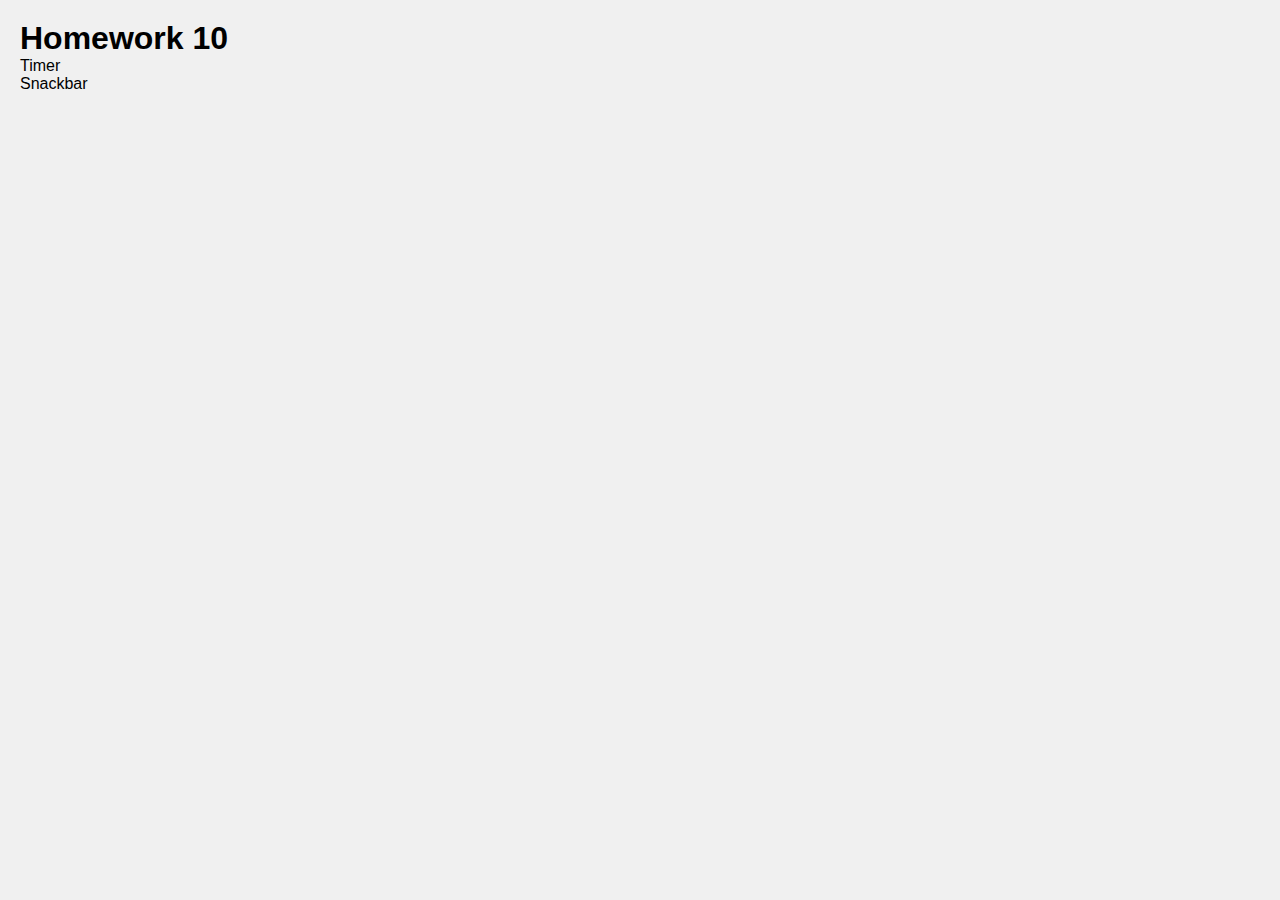
<file: src/index.html>
<!DOCTYPE html>
<html lang="en">

<head>
  <meta charset="UTF-8" />
  <title>Homework 10</title>
  <link rel="stylesheet" href="./css/styles.css" />
</head>

<body>
  <h1> Homework 10</h1>
  <ul>
    <li>
      <a href="./1-timer.html">Timer</a>
    </li>
    <li><a href="./2-snackbar.html">Snackbar</a>
    </li>
  </ul>
</body>

</html>
</file>
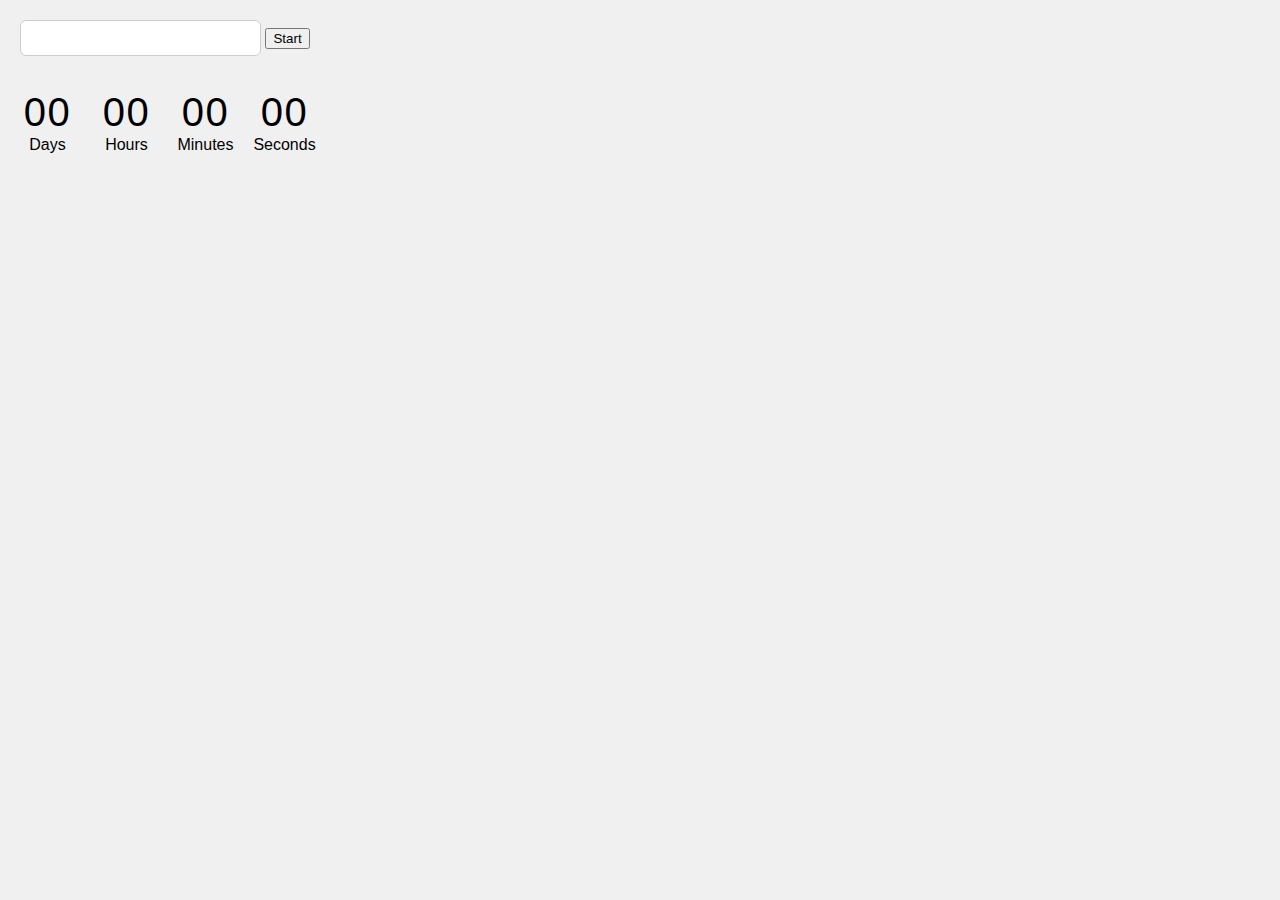
<file: src/1-timer.html>
<!DOCTYPE html>
<html lang="en">

<head>
  <meta charset="UTF-8" />
  <meta name="viewport" content="width=device-width, initial-scale=1.0" />
  <title>Timer</title>
  <link rel="stylesheet" href="./css/styles.css" />
  
</head>

<body>
  <div>
    <input type="text" id="datetime-picker" />
    <button type="button" data-start>Start</button>
  </div>
  <div class="timer">
    <div class="field">
      <span class="value" data-days>00</span>
      <span class="label">Days</span>
    </div>
    <div class="field">
      <span class="value" data-hours>00</span>
      <span class="label">Hours</span>
    </div>
    <div class="field">
      <span class="value" data-minutes>00</span>
      <span class="label">Minutes</span>
    </div>
    <div class="field">
      <span class="value" data-seconds>00</span>
      <span class="label">Seconds</span>
    </div>
  </div>
  <script type="module" src="./js/1-timer.js"></script>
</body>

</html>
</file>
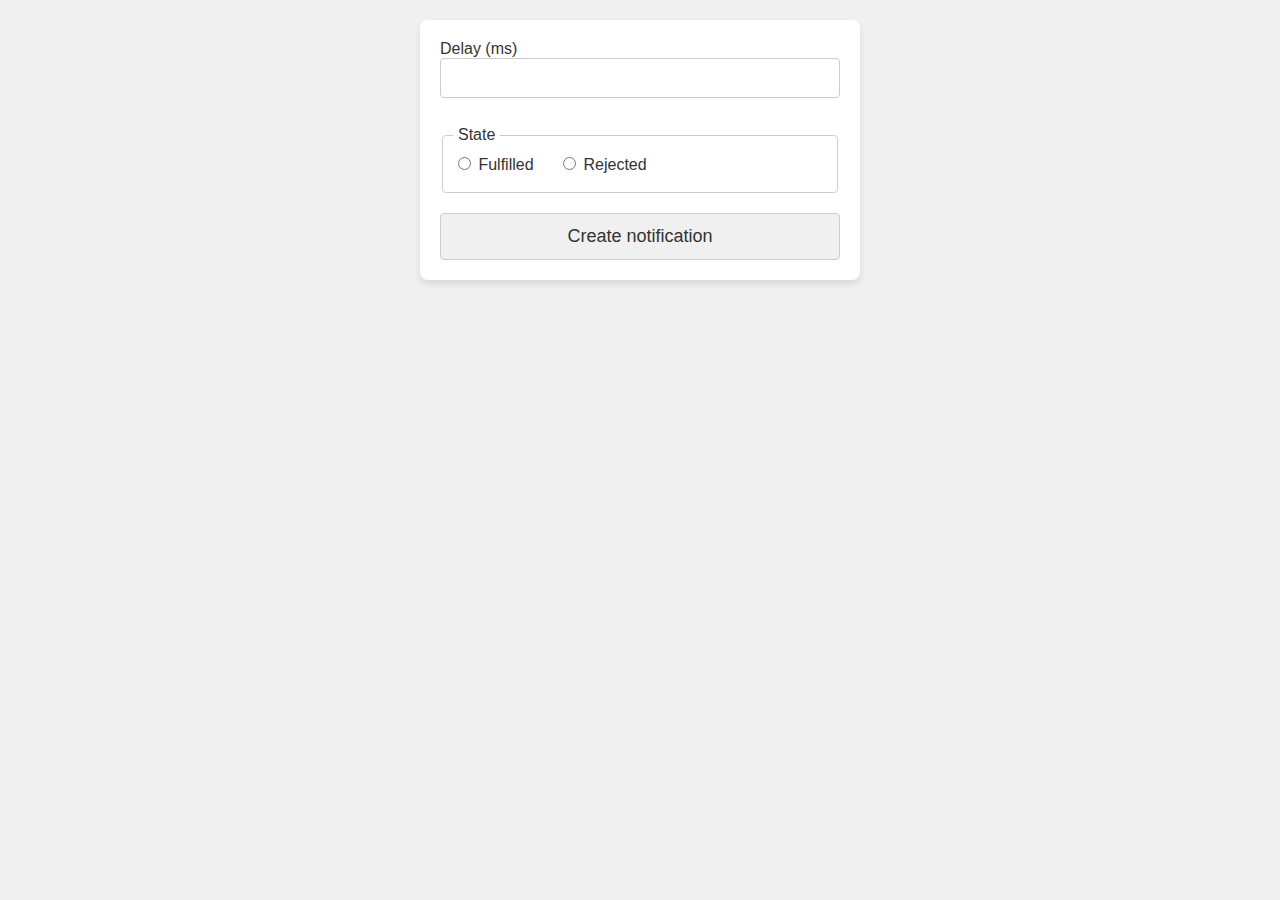
<file: src/2-snackbar.html>
<!DOCTYPE html>
<html lang="en">

<head>
  <meta charset="UTF-8" />
  <title>Promise Generator</title>
  <link rel="stylesheet" href="./css/styles.css" />
</head>

<body>
  <form class="form">
    <label>
      Delay (ms)
      <input type="number" name="delay" required />
    </label>

    <fieldset>
      <legend>State</legend>
      <label>
        <input type="radio" name="state" value="fulfilled" required />
        Fulfilled
      </label>
      <label>
        <input type="radio" name="state" value="rejected" required />
        Rejected
      </label>
    </fieldset>

    <button type="submit">Create notification</button>
  </form>

  <script type="module" src="./js/2-snackbar.js"></script>
</body>

</html>
</file>
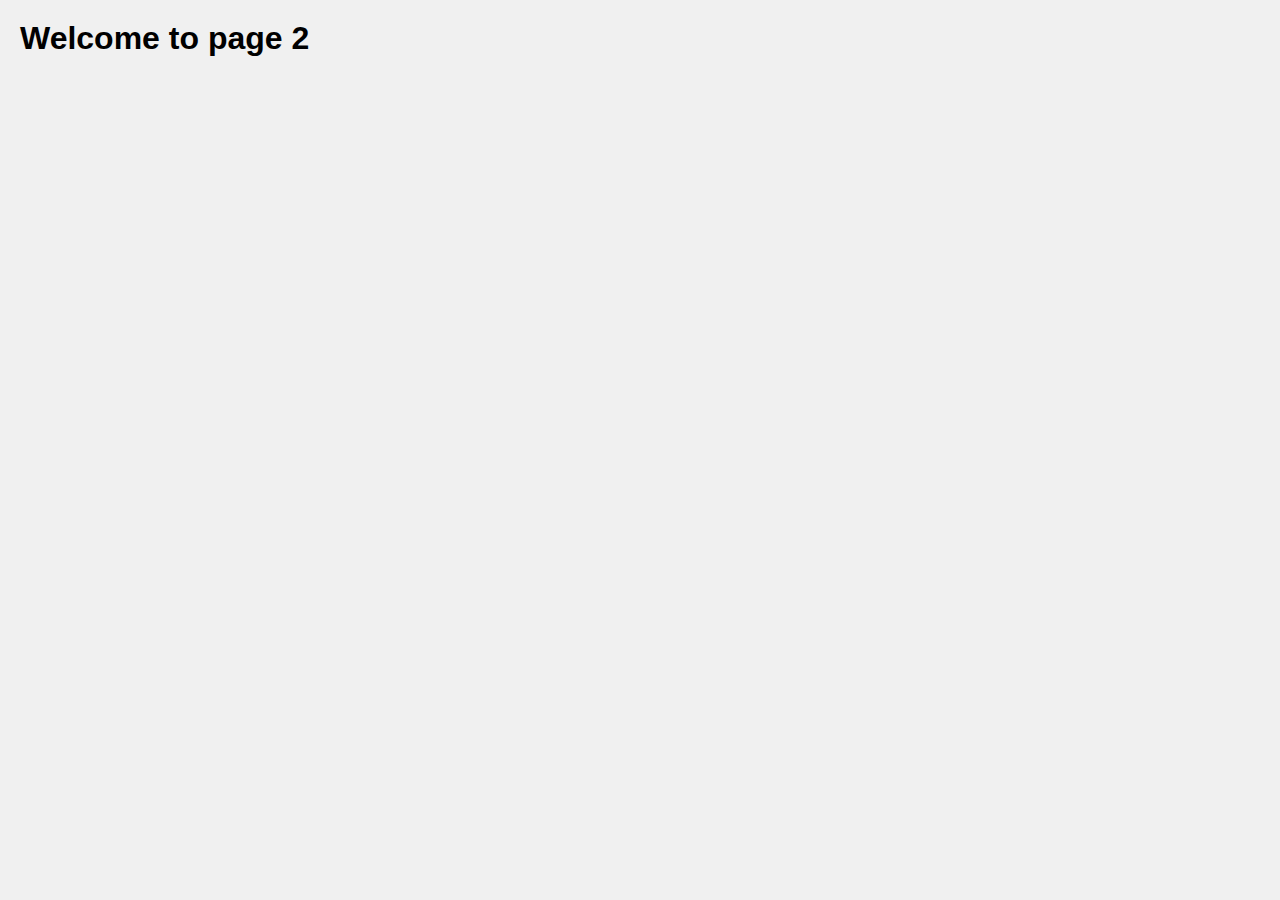
<file: src/page-2.html>
<!DOCTYPE html>
<html lang="en">
  <head>
    <meta charset="UTF-8" />
    <meta http-equiv="X-UA-Compatible" content="IE=edge" />
    <meta name="viewport" content="width=device-width, initial-scale=1.0" />
    <title>Page 2</title>
    <link rel="stylesheet" href="./css/styles.css" />
  </head>
  <body>
    <load
      src="./partials/header.html"
      icon-path="./img/sprite.svg#logo"
      highlight-act="active"
    />

    <main>
      <div class="container">
        <h1 class="main-title">
          <span class="main-title-gradient">Welcome</span> to page 2
        </h1>
        <load src="./partials/back-link.html" />
      </div>
    </main>

    <load src="./partials/footer.html" />
  </body>
</html>
</file>
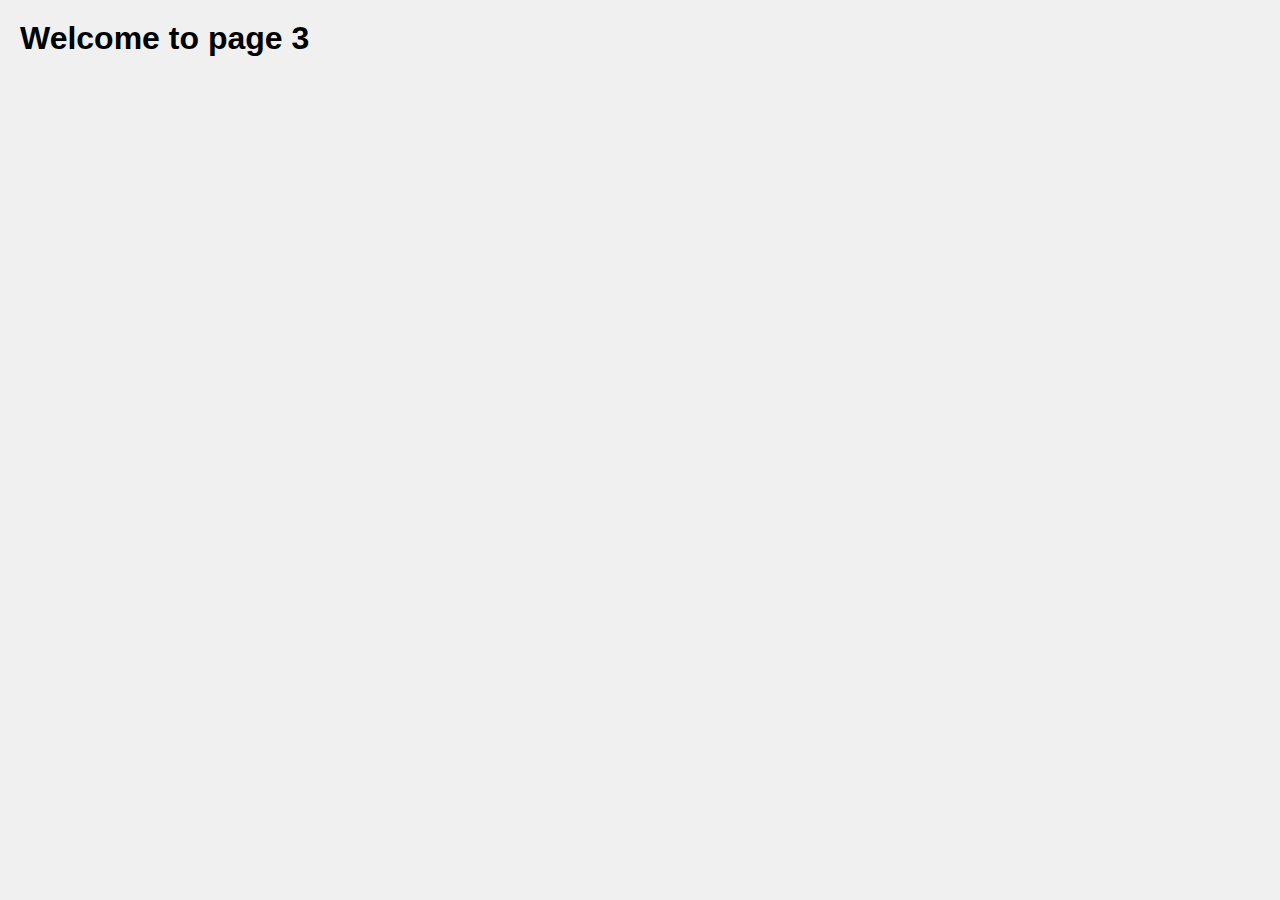
<file: src/page-3.html>
<!DOCTYPE html>
<html lang="en">
  <head>
    <meta charset="UTF-8" />
    <meta http-equiv="X-UA-Compatible" content="IE=edge" />
    <meta name="viewport" content="width=device-width, initial-scale=1.0" />
    <title>Page 3</title>
    <link rel="stylesheet" href="./css/styles.css" />
  </head>
  <body>
    <load
      src="./partials/header.html"
      icon-path="./img/sprite.svg#logo"
      highlight-curr="active"
    />

    <main>
      <div class="container">
        <h1 class="main-title">
          <span class="main-title-gradient">Welcome</span> to page 3
        </h1>
        <load src="./partials/back-link.html" />
      </div>
    </main>

    <load src="./partials/footer.html" />
  </body>
</html>
</file>
<file: src/css/styles.css>
@import url(./reset.css);
@import url(./timer.css);
@import url(./snackbar.css);
</file>
